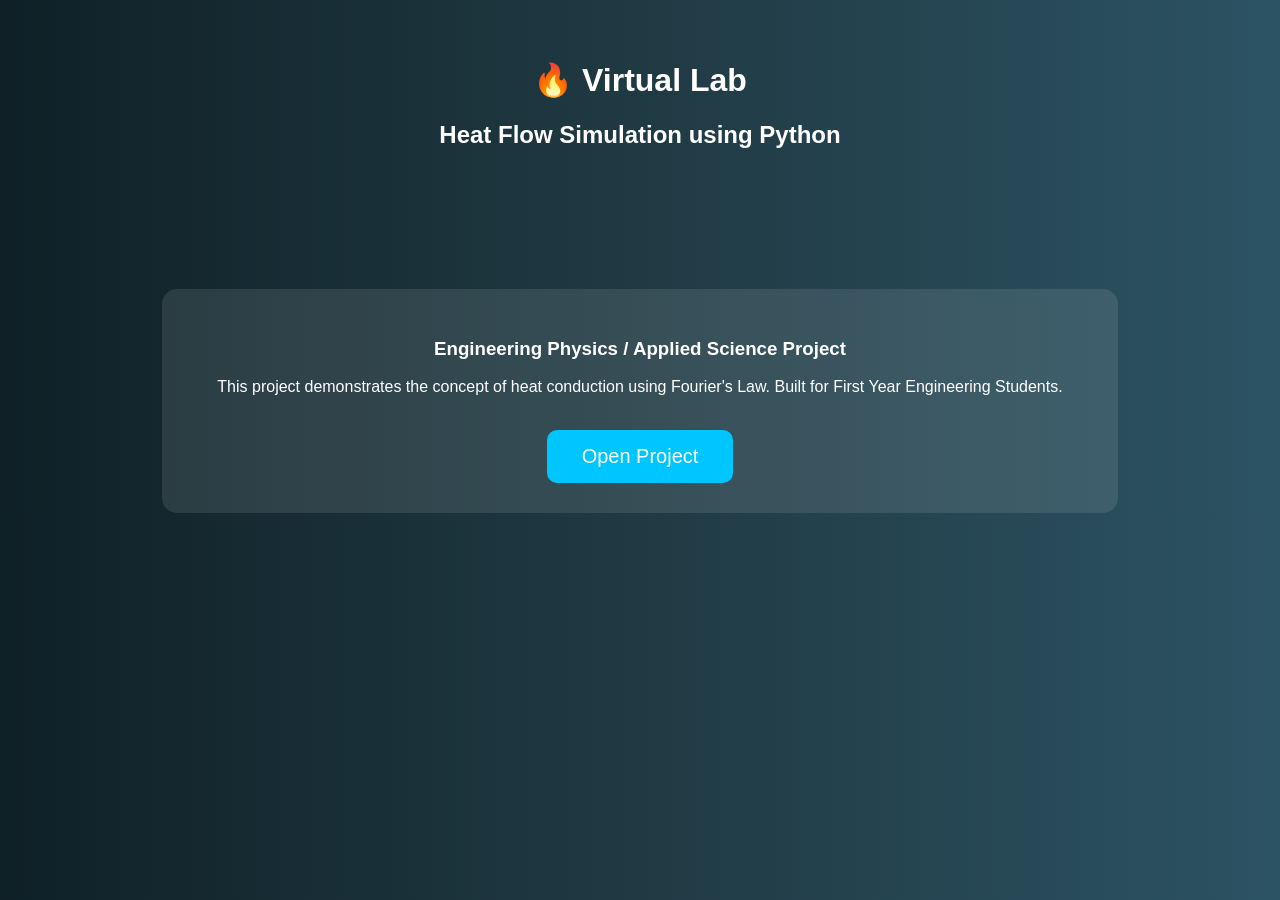
<file: index.html>
<!DOCTYPE html>

<html lang="en">
<head>
<meta charset="UTF-8">
<meta name="viewport" content="width=device-width, initial-scale=1.0">
<title>Virtual Lab Home</title>

<style>
body{
margin:0;
font-family:Arial;
background:linear-gradient(to right,#0f2027,#203a43,#2c5364);
color:white;
text-align:center;
}

header{
padding:40px;
}

.container{
margin-top:80px;
}

button{
padding:15px 35px;
font-size:20px;
border:none;
border-radius:10px;
background:#00c6ff;
color:white;
cursor:pointer;
transition:0.3s;
}

button:hover{
transform:scale(1.05);
background:#0099cc;
}

.card{
background:rgba(255,255,255,0.1);
padding:30px;
width:70%;
margin:auto;
border-radius:15px;
}
</style>

</head>

<body>

<header>
<h1>🔥 Virtual Lab</h1>
<h2>Heat Flow Simulation using Python</h2>
</header>

<div class="container">

<div class="card">
<h3>Engineering Physics / Applied Science Project</h3>

<p>
This project demonstrates the concept of heat conduction using Fourier's Law.
Built for First Year Engineering Students.
</p>

<br>

<a href="project.html">
<button>Open Project</button>
</a>

</div>

</div>

</body>
</html>
</file>
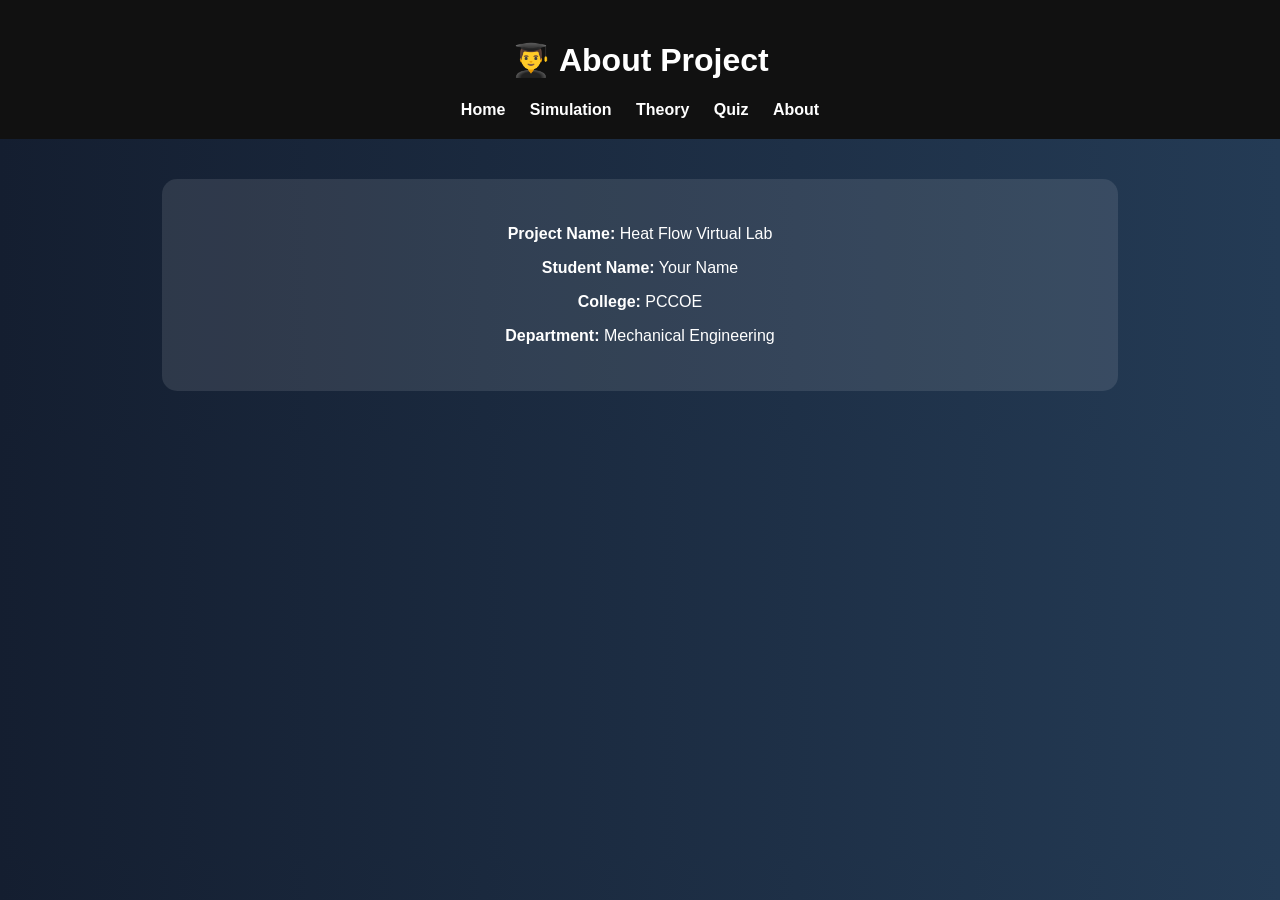
<file: about.html>
<!DOCTYPE html>

<html>
<head>
<title>About</title>
<link rel="stylesheet" href="style.css">
</head>
<body>

<header>
<h1>👨‍🎓 About Project</h1>
<nav>
<a href="index.html">Home</a>
<a href="project.html">Simulation</a>
<a href="theory.html">Theory</a>
<a href="quiz.html">Quiz</a>
<a href="about.html">About</a>
</nav>
</header>

<section class="box">

<p><b>Project Name:</b> Heat Flow Virtual Lab</p>
<p><b>Student Name:</b> Your Name</p>
<p><b>College:</b> PCCOE</p>
<p><b>Department:</b> Mechanical Engineering</p>

</section>

</body>
</html>
</file>
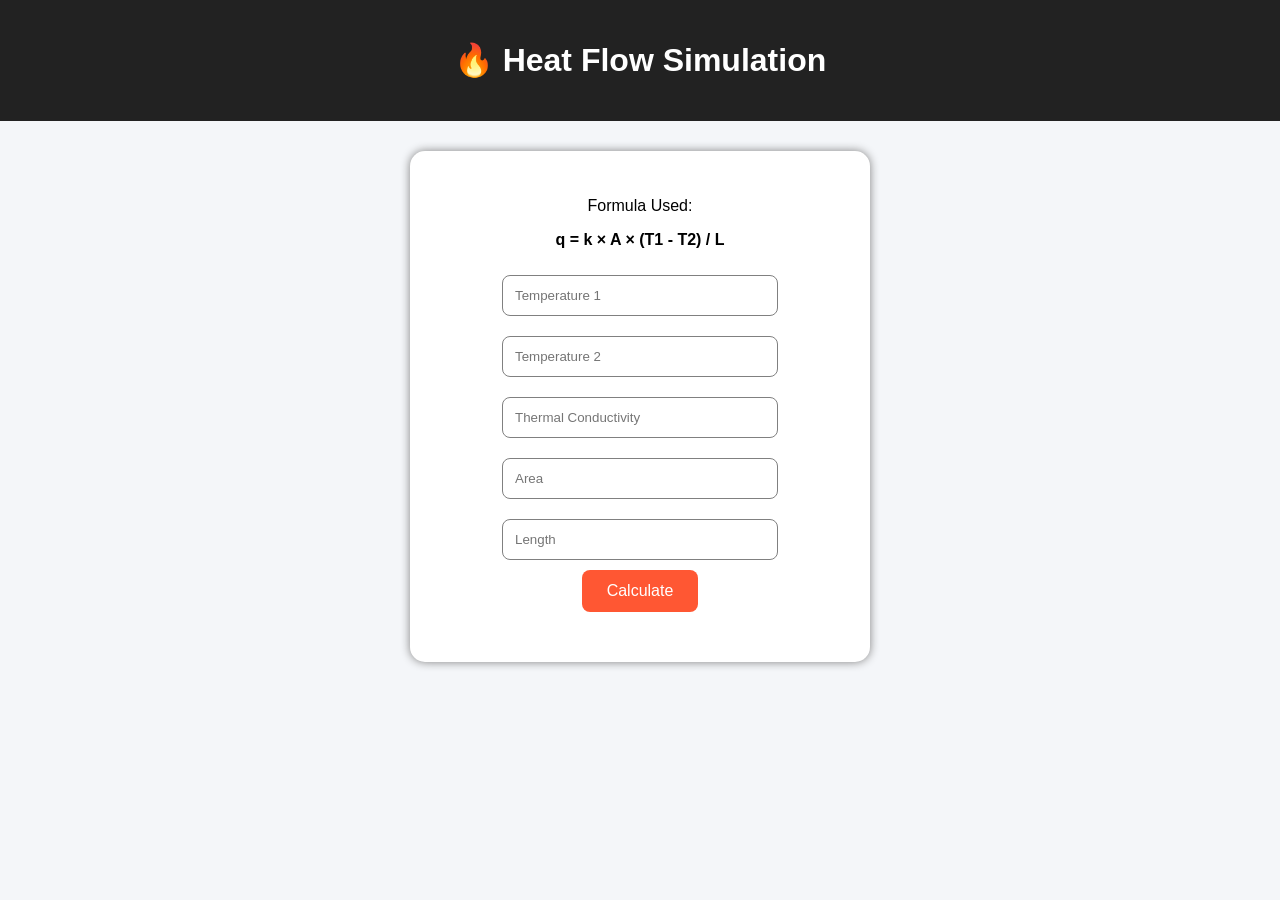
<file: project.html>
<!DOCTYPE html>

<html lang="en">
<head>
<meta charset="UTF-8">
<meta name="viewport" content="width=device-width, initial-scale=1.0">
<title>Heat Flow Project</title>

<style>
body{
margin:0;
font-family:Arial;
background:#f4f6f9;
text-align:center;
}

header{
background:#222;
color:white;
padding:20px;
}

.container{
margin-top:30px;
}

input{
padding:12px;
width:250px;
margin:10px;
border-radius:8px;
border:1px solid gray;
}

button{
padding:12px 25px;
background:#ff5733;
color:white;
border:none;
border-radius:8px;
cursor:pointer;
font-size:16px;
}

button:hover{
background:#e74c3c;
}

.result{
font-size:24px;
margin-top:20px;
color:green;
}

.box{
background:white;
padding:30px;
width:400px;
margin:auto;
border-radius:15px;
box-shadow:0px 0px 10px gray;
}
</style>

</head>

<body>

<header>
<h1>🔥 Heat Flow Simulation</h1>
</header>

<div class="container">

<div class="box">

<p>Formula Used:</p>
<p><b>q = k × A × (T1 - T2) / L</b></p>

<input type="number" id="t1" placeholder="Temperature 1"><br> <input type="number" id="t2" placeholder="Temperature 2"><br> <input type="number" id="k" placeholder="Thermal Conductivity"><br> <input type="number" id="a" placeholder="Area"><br> <input type="number" id="l" placeholder="Length"><br>

<button onclick="calculate()">Calculate</button>

<div class="result" id="result"></div>

</div>

</div>

<script>
function calculate(){

let t1=parseFloat(document.getElementById("t1").value);
let t2=parseFloat(document.getElementById("t2").value);
let k=parseFloat(document.getElementById("k").value);
let a=parseFloat(document.getElementById("a").value);
let l=parseFloat(document.getElementById("l").value);

let q=(k*a*(t1-t2))/l;

document.getElementById("result").innerHTML=
"Heat Flow = "+q.toFixed(2)+" Watt";

}
</script>

</body>
</html>
</file>
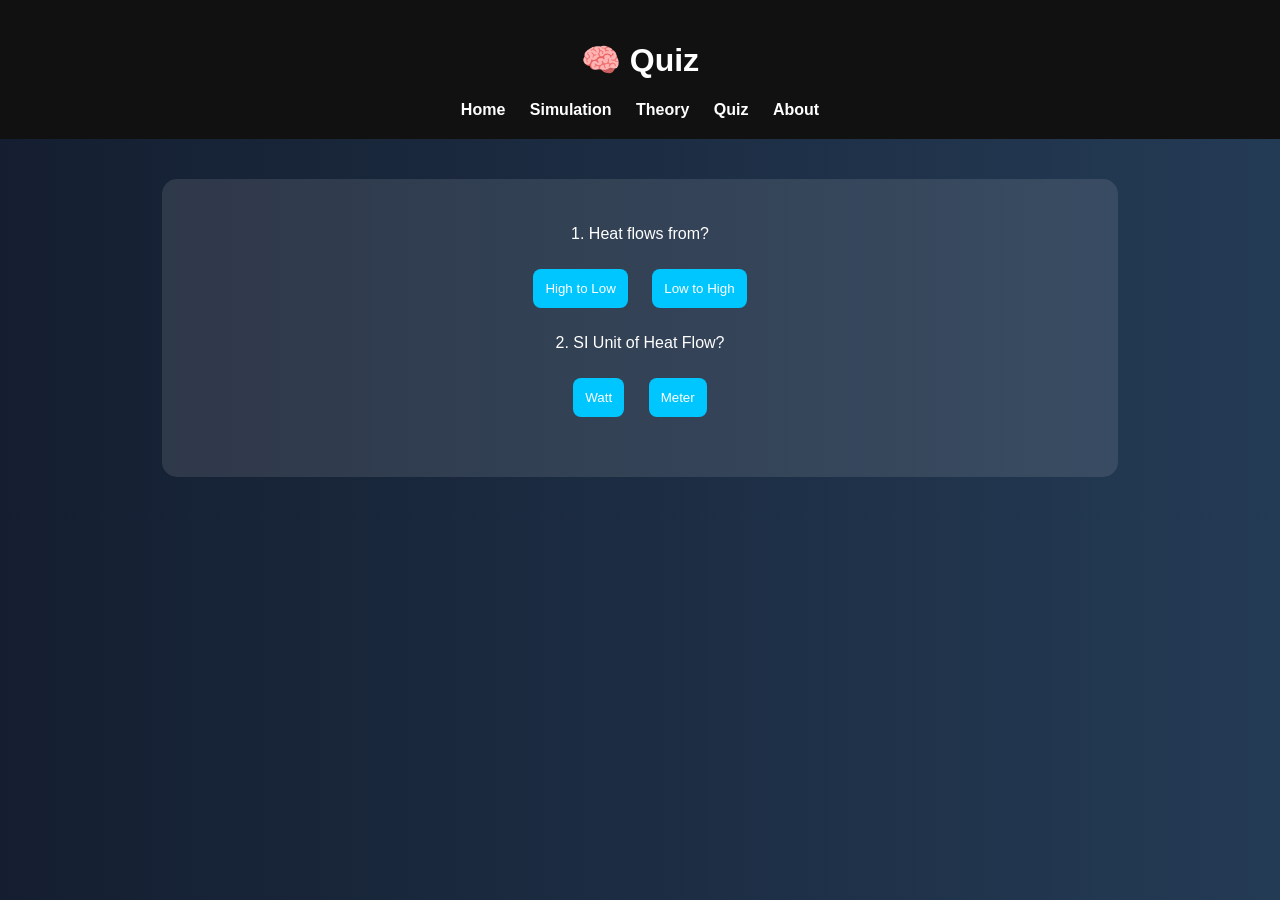
<file: quiz.html>
<!DOCTYPE html>

<html>
<head>
<title>Quiz</title>
<link rel="stylesheet" href="style.css">
</head>
<body>

<header>
<h1>🧠 Quiz</h1>
<nav>
<a href="index.html">Home</a>
<a href="project.html">Simulation</a>
<a href="theory.html">Theory</a>
<a href="quiz.html">Quiz</a>
<a href="about.html">About</a>
</nav>
</header>

<section class="box">

<p>1. Heat flows from?</p>
<button onclick="check('Correct')">High to Low</button>
<button onclick="check('Wrong')">Low to High</button>

<p>2. SI Unit of Heat Flow?</p>
<button onclick="check('Correct')">Watt</button>
<button onclick="check('Wrong')">Meter</button>

<h2 id="score"></h2>

</section>

<script>
let marks=0;
function check(ans){
if(ans=="Correct"){marks++;}
document.getElementById("score").innerHTML="Score = "+marks;
}
</script>

</body>
</html>
</file>
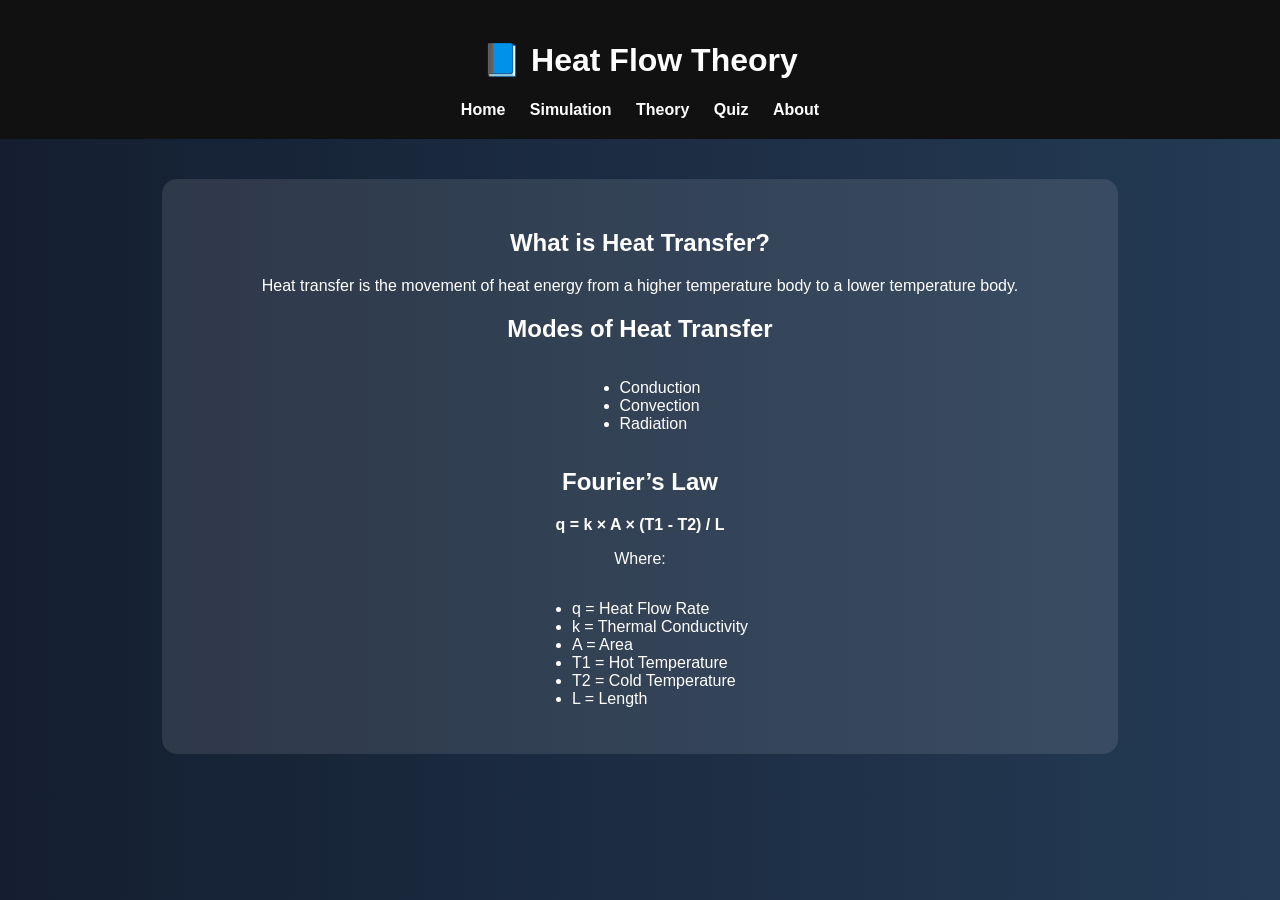
<file: theory.html>
<!DOCTYPE html>

<html>
<head>
<title>Theory</title>
<link rel="stylesheet" href="style.css">
</head>

<body>

<header>
<h1>📘 Heat Flow Theory</h1>

<nav>
<a href="index.html">Home</a>
<a href="project.html">Simulation</a>
<a href="theory.html">Theory</a>
<a href="quiz.html">Quiz</a>
<a href="about.html">About</a>
</nav>

</header>

<section class="box">

<h2>What is Heat Transfer?</h2>

<p>
Heat transfer is the movement of heat energy from a higher temperature body
to a lower temperature body.
</p>

<h2>Modes of Heat Transfer</h2>

<ul style="text-align:left; display:inline-block;">
<li>Conduction</li>
<li>Convection</li>
<li>Radiation</li>
</ul>

<h2>Fourier’s Law</h2>

<p><b>q = k × A × (T1 - T2) / L</b></p>

<p>
Where:
</p>

<ul style="text-align:left; display:inline-block;">
<li>q = Heat Flow Rate</li>
<li>k = Thermal Conductivity</li>
<li>A = Area</li>
<li>T1 = Hot Temperature</li>
<li>T2 = Cold Temperature</li>
<li>L = Length</li>
</ul>

</section>

</body>
</html>
</file>
<file: style.css>
body{
margin:0;
font-family:Arial;
background:linear-gradient(to right,#141e30,#243b55);
color:white;
text-align:center;
}

header{
padding:20px;
background:#111;
}

nav a{
color:white;
text-decoration:none;
margin:10px;
font-weight:bold;
}

.box{
background:rgba(255,255,255,0.1);
padding:30px;
width:70%;
margin:40px auto;
border-radius:15px;
}

input,button{
padding:12px;
margin:10px;
border:none;
border-radius:8px;
}

button{
background:#00c6ff;
color:white;
cursor:pointer;
}

button:hover
</file>
